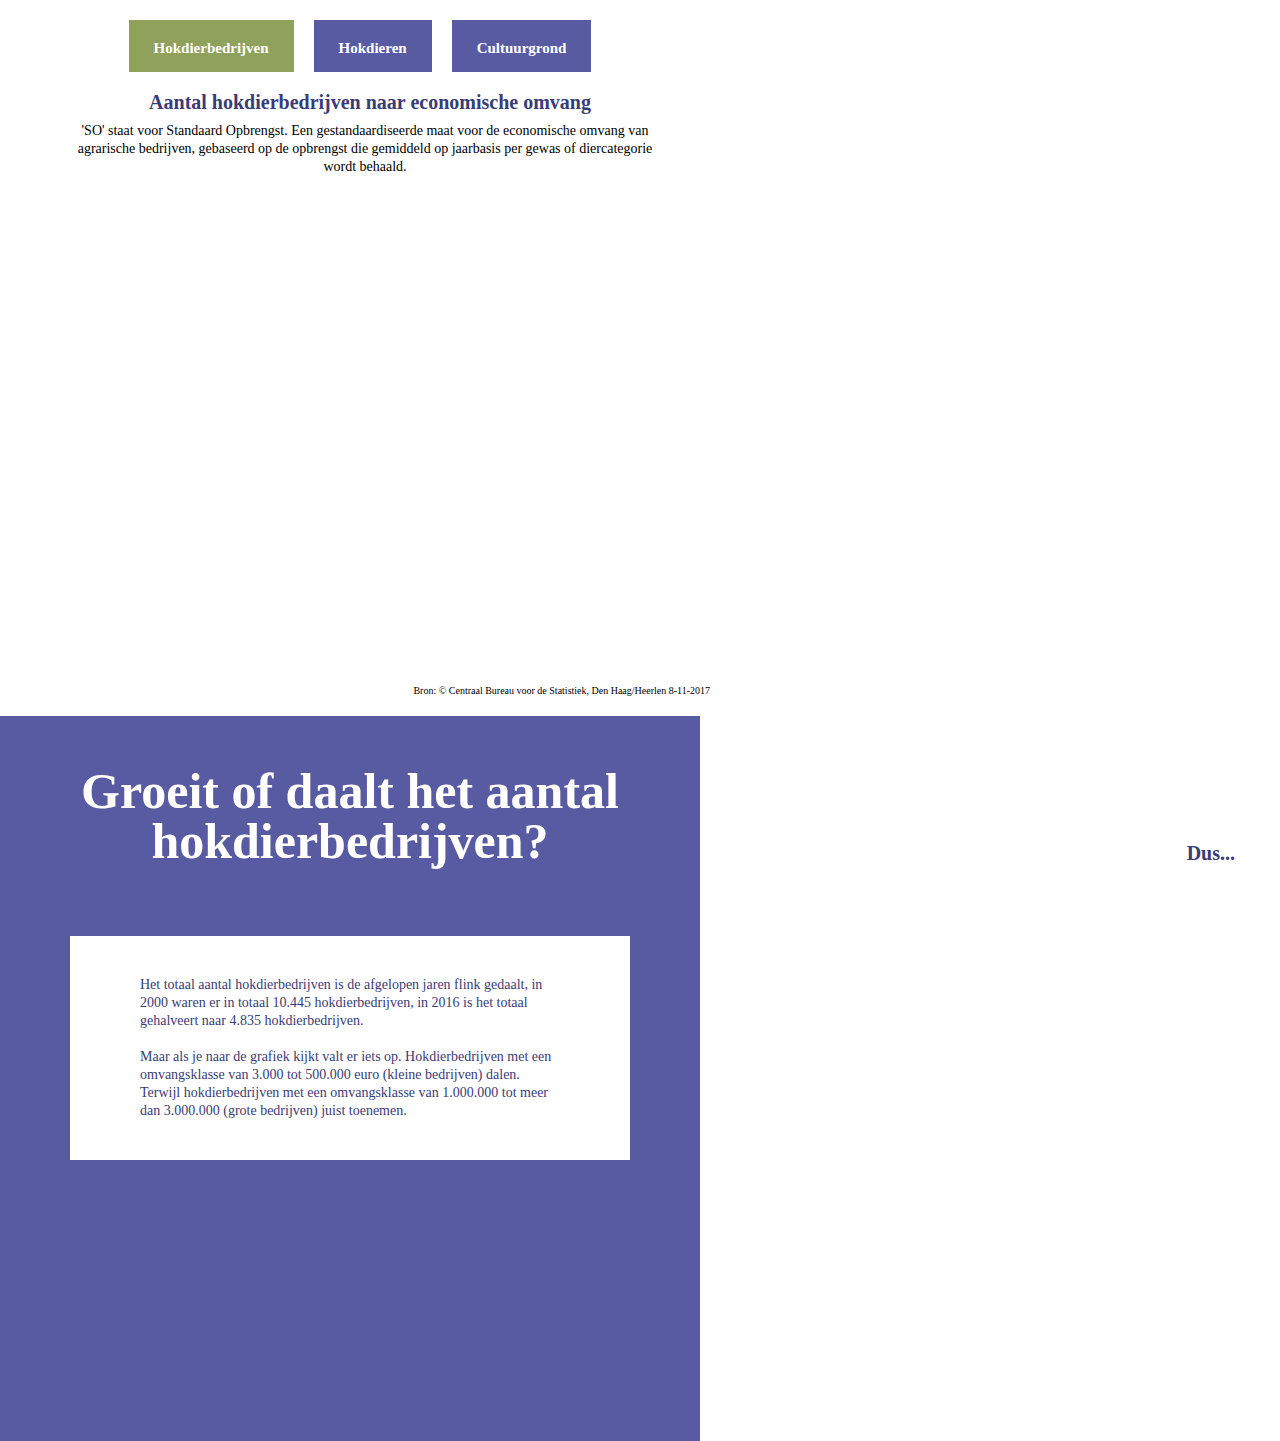
<file: graph.html>
<!-- Gebaseerd op Mike Bostock's Multi-Series Line Chart November 5, 2017 https://bl.ocks.org/mbostock/3884955. Aantal aanpassingen zijn gedaan door mij, deze zullen aangegeven worden met een comment, daarnaast zal het ook aangegeven worden in de readme.md -->

<!DOCTYPE html>
<html lang="en">
<head>
    <meta charset="UTF-8">
    <title>@duy-linh</title>
    <link rel='stylesheet' href="styles.css">
    <script src="https://d3js.org/d3.v4.min.js"></script>
</head>
<body>
    <main>
        <div class='left'>
         <div class='select_graph'>
             <a href='graph.html'><div class='active'><button class='button_second'>Hokdierbedrijven</button></div></a>
          <a href='graph2.html'><button class='button_second'>Hokdieren</button></a>
          <a href='graph3.html'><button class='button_second'>Cultuurgrond</button></a>
          </div>
           <h2>Aantal hokdierbedrijven naar economische omvang</h2>
           <p class='info'>'SO' staat voor Standaard Opbrengst. Een gestandaardiseerde maat voor de economische omvang van agrarische bedrijven, gebaseerd op de opbrengst die gemiddeld op jaarbasis per gewas of diercategorie wordt behaald.</p>
            <svg class='grafiek' width="700" height="500"></svg>
            <p class='bron'>Bron: © Centraal Bureau voor de Statistiek, Den Haag/Heerlen 8-11-2017</p>
        </div>
        <div class='right'>
            <h1>Groeit of daalt het aantal hokdierbedrijven?</h1>
            <p class='uitleg'>Het totaal aantal hokdierbedrijven is de afgelopen jaren flink gedaalt, in 2000 waren er in totaal 10.445 hokdierbedrijven, in 2016 is het totaal gehalveert naar 4.835 hokdierbedrijven.<br><br> Maar als je naar de grafiek kijkt valt er iets op. Hokdierbedrijven met een omvangsklasse van 3.000 tot 500.000 euro (kleine bedrijven) dalen. Terwijl hokdierbedrijven met een omvangsklasse van 1.000.000 tot meer dan 3.000.000 (grote bedrijven) juist toenemen. </p>
            <a href='end.html'><button class='button_third'>Dus...</button></a>
        </div>
    </main>
</body>
<script src='graph.js'></script>
</html>
</file>
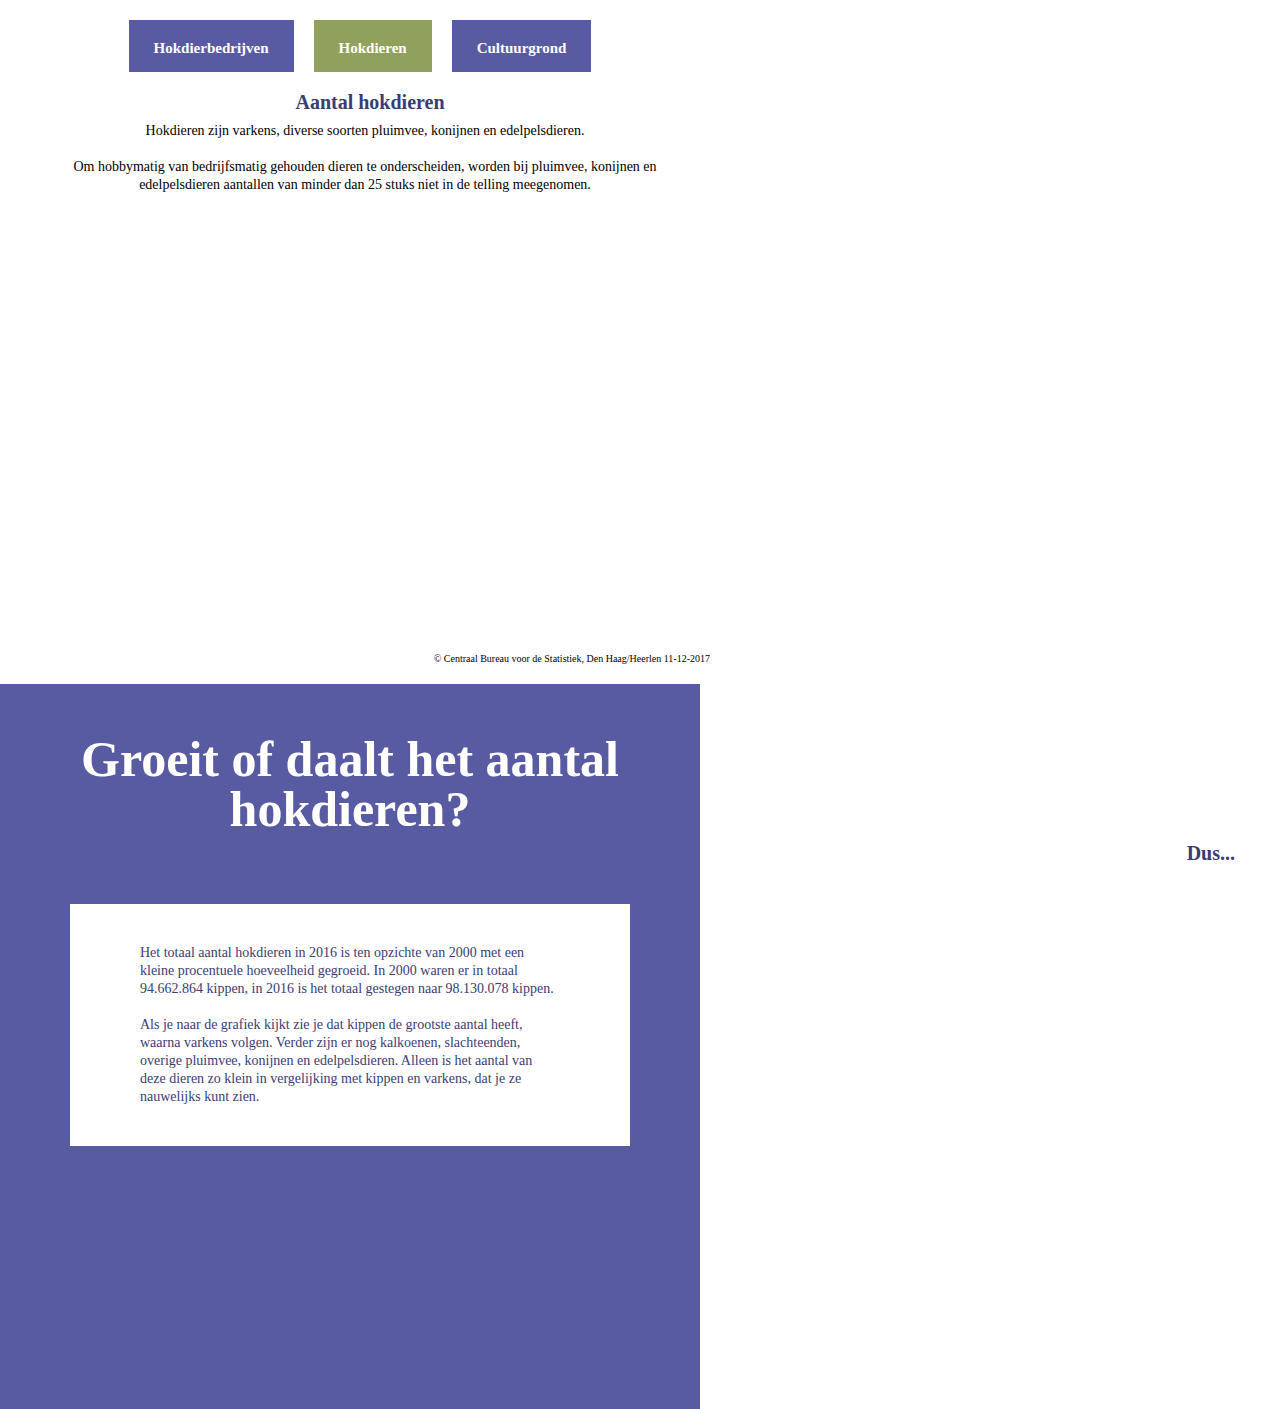
<file: graph2.html>
<!-- Gebaseerd op Mike Bostock's Multi-Series Line Chart November 5, 2017 https://bl.ocks.org/mbostock/3884955. Aantal aanpassingen zijn gedaan door mij, deze zullen aangegeven worden met een comment, daarnaast zal het ook aangegeven worden in de readme.md -->

<!DOCTYPE html>
<html lang="en">
<head>
    <meta charset="UTF-8">
    <title>@duy-linh</title>
    <link rel='stylesheet' href="styles.css">
    <script src="https://d3js.org/d3.v4.min.js"></script>
</head>
<body>
    <main>
        <div class='left'>
         <div class='select_graph'>
             <a href='graph.html'><button class='button_second'>Hokdierbedrijven</button></a>
             <a href='graph2.html'><div class='active'><button class='button_second'>Hokdieren</button></div></a>
          <a href='graph3.html'><button class='button_second'>Cultuurgrond</button></a>
          </div>
           <h2>Aantal hokdieren</h2>
           <p class='info'>Hokdieren zijn varkens, diverse soorten pluimvee, konijnen en edelpelsdieren. <br><br> Om hobbymatig van bedrijfsmatig gehouden dieren te onderscheiden, worden bij pluimvee, konijnen en edelpelsdieren aantallen van minder dan 25 stuks niet in de telling meegenomen.</p>
           <svg class='grafiek' width="740" height="450"></svg>
            <p class='bron'>© Centraal Bureau voor de Statistiek, Den Haag/Heerlen 11-12-2017</p>
        </div>
        <div class='right'>
            <h1>Groeit of daalt het aantal hokdieren?</h1>
            <p class='uitleg'>Het totaal aantal hokdieren in 2016 is ten opzichte van 2000 met een kleine procentuele hoeveelheid gegroeid. In 2000 waren er in totaal 94.662.864 kippen, in 2016 is het totaal gestegen naar 98.130.078 kippen. <br><br> Als je naar de grafiek kijkt zie je dat kippen de grootste aantal heeft, waarna varkens volgen. Verder zijn er nog kalkoenen, slachteenden, overige pluimvee, konijnen en edelpelsdieren. Alleen is het aantal van deze dieren zo klein in vergelijking met kippen en varkens, dat je ze nauwelijks kunt zien.</p>
            <a href='end.html'><button class='button_third'>Dus...</button></a>
        </div>
    </main>
</body>
<script src='graph2.js'></script>
</html>
</file>
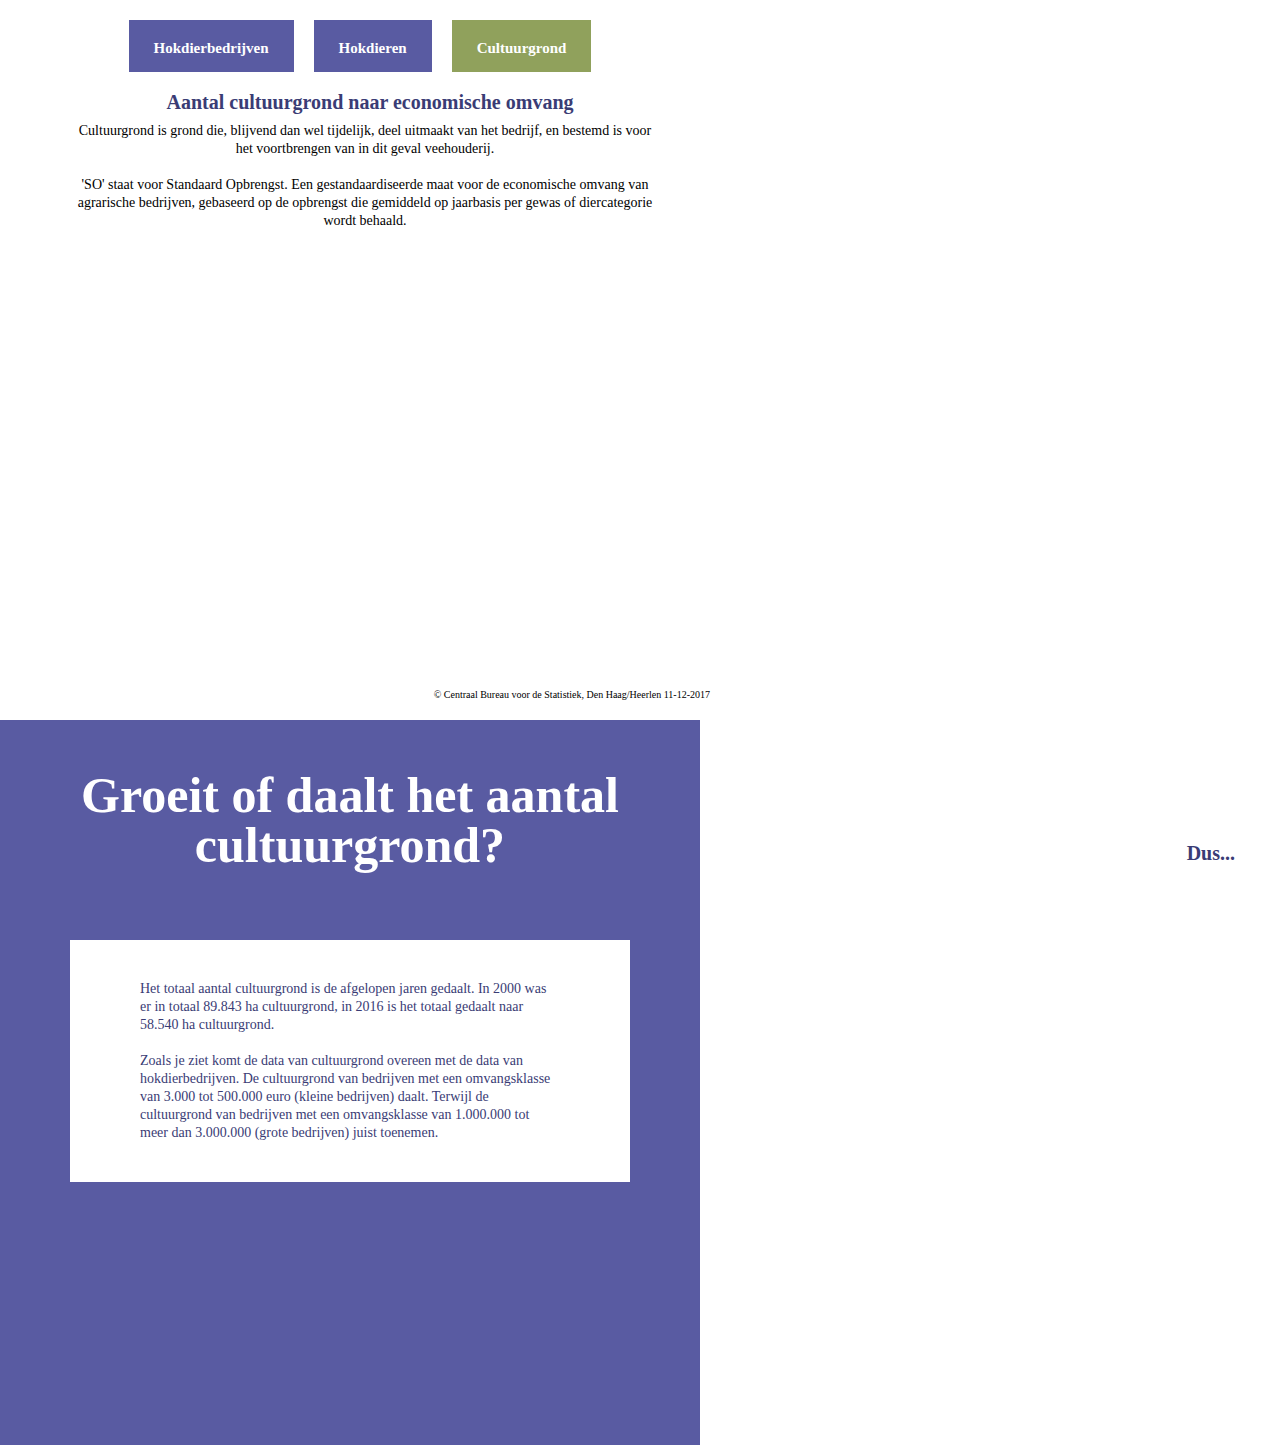
<file: graph3.html>
<!-- Gebaseerd op Mike Bostock's Multi-Series Line Chart November 5, 2017 https://bl.ocks.org/mbostock/3884955. Aantal aanpassingen zijn gedaan door mij, deze zullen aangegeven worden met een comment, daarnaast zal het ook aangegeven worden in de readme.md -->

<!DOCTYPE html>
<html lang="en">
<head>
    <meta charset="UTF-8">
    <title>@duy-linh</title>
    <link rel='stylesheet' href="styles.css">
    <script src="https://d3js.org/d3.v4.min.js"></script>
</head>
<body>
    <main>
        <div class='left'>
         <div class='select_graph'>
          <a href='graph.html'><button class='button_second'>Hokdierbedrijven</button></a>
          <a href='graph2.html'><button class='button_second'>Hokdieren</button></a>
             <a href='graph3.html'><div class='active'><button class='button_second'>Cultuurgrond</button></div></a>
          </div>
           <h2>Aantal cultuurgrond naar economische omvang</h2>
           <p class='info'>Cultuurgrond is grond die, blijvend dan wel tijdelijk, deel uitmaakt van het bedrijf, en bestemd is voor het voortbrengen van in dit geval veehouderij. <br><br>'SO' staat voor Standaard Opbrengst. Een gestandaardiseerde maat voor de economische omvang van agrarische bedrijven, gebaseerd op de opbrengst die gemiddeld op jaarbasis per gewas of diercategorie wordt behaald.</p>
            <svg class='grafiek' width="700" height="450"></svg>
            <p class='bron'>© Centraal Bureau voor de Statistiek, Den Haag/Heerlen 11-12-2017</p>
        </div>
        <div class='right'>
            <h1>Groeit of daalt het aantal cultuurgrond?</h1>
            <p class='uitleg'>Het totaal aantal cultuurgrond is de afgelopen jaren gedaalt. In 2000 was er in totaal 89.843 ha cultuurgrond, in 2016 is het totaal gedaalt naar 58.540 ha cultuurgrond.<br><br> Zoals je ziet komt de data van cultuurgrond overeen met de data van hokdierbedrijven. De cultuurgrond van bedrijven met een omvangsklasse van 3.000 tot 500.000 euro (kleine bedrijven) daalt. Terwijl de cultuurgrond van bedrijven met een omvangsklasse van 1.000.000 tot meer dan 3.000.000 (grote bedrijven) juist toenemen. </p>
            <a href='end.html'><button class='button_third'>Dus...</button></a>
        </div>
    </main>
</body>
<script src='graph3.js'></script>
</html>
</file>
<file: styles.css>
/* http://meyerweb.com/eric/tools/css/reset/ 
   v2.0 | 20110126
   License: none (public domain)
*/

html, body, div, span, applet, object, iframe,
h1, h2, h3, h4, h5, h6, p, blockquote, pre,
a, abbr, acronym, address, big, cite, code,
del, dfn, em, img, ins, kbd, q, s, samp,
small, strike, strong, sub, sup, tt, var,
b, u, i, center,
dl, dt, dd, ol, ul, li,
fieldset, form, label, legend,
table, caption, tbody, tfoot, thead, tr, th, td,
article, aside, canvas, details, embed, 
figure, figcaption, footer, header, hgroup, 
menu, nav, output, ruby, section, summary,
time, mark, audio, video {
	margin: 0;
	padding: 0;
	border: 0;
	font-size: 100%;
	font: inherit;
	vertical-align: baseline;
}
/* HTML5 display-role reset for older browsers */
article, aside, details, figcaption, figure, 
footer, header, hgroup, menu, nav, section {
	display: block;
}
body {
	line-height: 1;
}
ol, ul {
	list-style: none;
}
blockquote, q {
	quotes: none;
}
blockquote:before, blockquote:after,
q:before, q:after {
	content: '';
	content: none;
}
table {
	border-collapse: collapse;
	border-spacing: 0;
}

/*
.axis--x path {
  display: none;
}
*/

.line {
  fill: none;
  stroke-width: 2px;
}

html, body {
    font-family: 'Helvetica Neue';
}

main {
    display: flex;
    flex-direction: row;
    flex-wrap: wrap;
}

button:hover {
    background-color: #3a3c75;
    color: #fff;
    transition: all 0.3s ease 0s;
}

h1 {
    font-family: 'Fibre Vintage';
    text-align: center;
    font-weight: bold;
    color: #fff;
    margin: 50px 0px 0px 0px;
    font-size: 50px;
}

h2 {
    font-family: 'Fibre Vintage';
    font-weight: bold;
    color: #3a3c75;
    margin: 0px 0px 0px 0px;
    font-size: 20px;
}

/* --- */ 

/* Intro.html en end.html */

/* --- */

.container_intro {
    display: flex;
    flex-direction: column;
    flex-wrap: nowrap;
    align-content: center;
    align-items: center; 
}

div.intro {
    width: 600px;
    height: 525px;
    display: flex;
    flex-direction: column;
    display: flex;
    align-content: center;
    align-items: center; 
    background-color: #595ba2;
    margin: 50px 0px 0px 0px;
}

.afbeelding {
    position: absolute;
    right: 0;
    bottom: 0;
}

.intro_uitleg {
    font-family: 'Baskerville';
    font-weight: lighter;
    color: #fff;
    margin: 10px 0px 0px 0px;
    padding: 20px 50px 0px 50px;
    font-size: 20px;
}

.intro_uitleg_second {
    font-family: 'Hiragino Sans';
    color: #fff;
    margin: 20px 0px 0px 0px;
    padding: 0px 50px 0px 50px;
    font-size: 14px;
    line-height: 18px;
}

.button_first {
    font-family: 'Fibre Vintage';
    font-weight: bold;
    border: none;
    background-color: #fff;
    color: #3a3c75;
    width: 200px;
    margin: 50px 0px 0px 0px;
    padding: 20px 10px 15px 10px;
    font-size: 20px;
}

.button_fourth {
    font-family: 'Fibre Vintage';
    font-weight: bold;
    border: none;
    background-color: #fff;
    color: #3a3c75;
    width: 200px;
    margin: 50px 0px 0px 0px;
    padding: 20px 10px 15px 10px;
    font-size: 20px;
}

/* --- */ 

/* Index.html */

/* --- */

.select_graph {
    display: flex;
    flex-direction: row;
    justify-content: center;
    margin: 0px 0px 0px 0px;
}

.left {
    display: flex;
    flex-direction: column;
    text-align: center;
    max-width: 700px;
    margin: 20px 20px 20px 20px;
}

.right {
    display: flex;
    flex-direction: column;
    background-color: #595ba2;
    width: 700px;
    height: 725px;
}

.info {
    font-family: 'Hiragino Sans';
    margin: 10px 10px 0px 0px;
    padding: 0px 50px 0px 50px;
    font-size: 14px;
    line-height: 18px;
}

.bron {
    text-align: right;
    margin: 10px 10px 0px 0px;
    font-size: 10px;
}

.uitleg {
    font-family: 'Hiragino Sans';
    color: #3a3c75;
    background-color: #fff;
    margin: 70px 70px 0px 70px;
    padding: 40px 70px 40px 70px;
    font-size: 14px;
    line-height: 18px;
}

.button_second {
    font-family: 'Fibre Vintage';
    font-weight: bold;
    background-color: #595ba2;
    color: #fff;
    border: none;
    font-size: 15px;
    margin: 0px 20px 20px 0px;
    padding: 20px 25px 15px 25px;  
}

.button_third {
    font-family: 'Fibre Vintage';
    font-weight: bold;
    position: absolute;
    background-color: #fff;
    color: #3a3c75;
    border: none;
    font-size: 20px;
    right: 0;
    bottom: 0;
    margin: 0px 20px 20px 0px;
    padding: 20px 25px 15px 25px;
}

.active .button_second {
    background-color: #90a15c;
    color: #fff;
}
</file>
